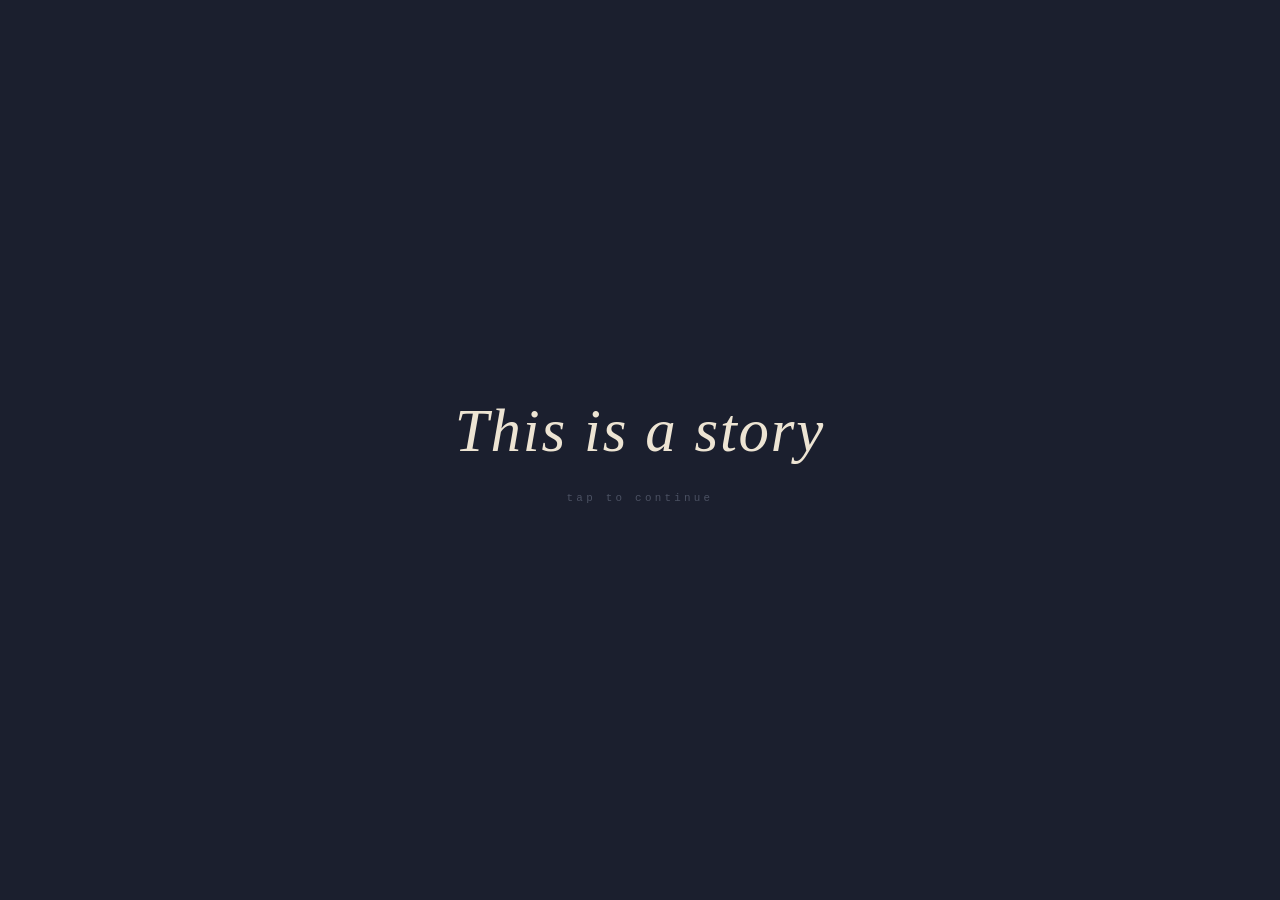
<file: index.html>
<!DOCTYPE html>
<html lang="en">
<head>
<meta charset="UTF-8">
<meta name="viewport" content="width=device-width, initial-scale=1.0">
<title>a story for you</title>
<link rel="icon" type="image/png" href="[data-uri]">
<link rel="preconnect" href="https://fonts.googleapis.com">
<link rel="preconnect" href="https://fonts.gstatic.com" crossorigin>
<link href="https://fonts.googleapis.com/css2?family=IM+Fell+English:ital@0;1&family=VT323&family=Orbitron:wght@700&family=Share+Tech+Mono&family=Zen+Kaku+Gothic+New:wght@300;500&family=Fredoka:wght@500;600&display=swap" rel="stylesheet">

<style>
  /* ============================================================
     EDIT ZONE 1: MAIN STORY COLORS ("cozy blue")
     Palette for the teaser screens and the story console at the
     very end. Per-node overrides live in EDIT ZONE 7. Every other
     prologue screen has its own separate look below.
     ============================================================ */
  :root {
    --bg:        #1B1F2E;
    --text:      #EDE4D3;
    --accent:    #D9A566;
    --choice:    #C97C7C;
    --dim:       #7A8296;
    --border:    #3A3F52;
  }

  * { box-sizing: border-box; margin: 0; padding: 0; }

  html, body {
    width: 100%; height: 100%;
    background: var(--bg);
    overflow: hidden;
  }

  body {
    display: flex;
    align-items: center;
    justify-content: center;
    font-family: 'IM Fell English', Georgia, serif;
    color: var(--text);
    transition: background-color 1.2s ease, color 1.2s ease;
  }

  @keyframes blink {
    0%, 49% { opacity: 1; }
    50%, 100% { opacity: 0; }
  }

  .stage-screen {
    position: fixed;
    inset: 0;
    display: none;
    align-items: center;
    justify-content: center;
    flex-direction: column;
    cursor: pointer;
    opacity: 0;
    pointer-events: none;
    transition: opacity 1.1s ease;
  }
  .stage-screen.active { opacity: 1; pointer-events: auto; }
  .stage-screen.fade-out { opacity: 0; pointer-events: none; }

  /* ============================================================
     SCREEN 1 — TEASER (cozy blue)
     EDIT ZONE 0A: change TEASER_LINES in the script below.
     ============================================================ */
  #teaserScreen { background: var(--bg); }

  #teaserText {
    font-family: 'IM Fell English', serif;
    font-style: italic;
    font-size: clamp(2.2rem, 6.5vw, 3.8rem);
    color: var(--text);
    letter-spacing: 0.03em;
    text-align: center;
    padding: 0 8vw;
    opacity: 1;
    transition: opacity 1.3s ease;
  }
  #teaserText.fade { opacity: 0; }

  #teaserPrompt {
    margin-top: 2.4em;
    font-family: 'Courier New', monospace;
    font-size: 0.68rem;
    letter-spacing: 0.3em;
    color: var(--dim);
    opacity: 0.5;
    animation: blink 1.8s steps(1) infinite;
  }

  /* ============================================================
     SCREEN 2 (reused 5x) — BLACK CARD
     EDIT ZONE 0B: change BLACK_STEPS in the script below.
     ============================================================ */
  #blackScreen { background: #000; color: #fff; }
  #blackScreen::before {
    content: "";
    position: absolute;
    inset: 22px;
    border: 1px solid rgba(255,255,255,0.55);
    pointer-events: none;
  }
  #blackScreen::after {
    content: "";
    position: absolute;
    inset: 30px;
    border: 1px solid rgba(255,255,255,0.22);
    pointer-events: none;
  }
  #blackMain {
    position: relative;
    z-index: 1;
    font-family: 'IM Fell English', serif;
    font-style: italic;
    font-size: clamp(1.5rem, 4vw, 2.3rem);
    text-align: center;
    letter-spacing: 0.04em;
    padding: 0 8vw;
  }
  #blackByline {
    position: relative;
    z-index: 1;
    display: none;
    font-family: 'IM Fell English', serif;
    font-style: italic;
    font-size: 0.95rem;
    color: rgba(255,255,255,0.6);
    letter-spacing: 0.2em;
    margin-top: 0.7em;
  }
  #blackPrompt {
    position: relative;
    z-index: 1;
    margin-top: 2.2em;
    font-family: 'Courier New', monospace;
    font-size: 0.68rem;
    letter-spacing: 0.3em;
    color: rgba(255,255,255,0.5);
    animation: blink 1.8s steps(1) infinite;
  }

  /* ============================================================
     SCREEN 3 — FALLOUT / ROBCO TERMINAL
     EDIT ZONE 0C: change BOOT_TEXT in the script below.
     ============================================================ */
  #bootScreen {
    position: fixed;
    inset: 0;
    display: none;
    background: #030A03;
    color: #4AFF6E;
    font-family: 'VT323', monospace;
    font-size: clamp(1rem, 2.3vw, 1.35rem);
    line-height: 1.6;
    letter-spacing: 0.02em;
    padding: 8vh 10vw;
    cursor: pointer;
    text-shadow: 0 0 4px rgba(74,255,110,0.75), 0 0 14px rgba(74,255,110,0.35);
    opacity: 0;
    pointer-events: none;
    transition: opacity 0.9s ease;
  }
  #bootScreen.active { opacity: 1; pointer-events: auto; }
  #bootScreen.fade-out { opacity: 0; pointer-events: none; }
  #bootScreen::before {
    content: "";
    position: absolute;
    inset: 0;
    background: repeating-linear-gradient(180deg, rgba(0,0,0,0.25) 0px, rgba(0,0,0,0.25) 1px, transparent 1px, transparent 3px);
    pointer-events: none;
    mix-blend-mode: multiply;
  }
  #bootScreen::after {
    content: "";
    position: absolute;
    inset: 0;
    background: radial-gradient(ellipse at center, transparent 55%, rgba(0,0,0,0.55) 100%);
    pointer-events: none;
  }
  @keyframes crtFlicker {
    0%, 96%, 100% { opacity: 1; }
    97% { opacity: 0.85; }
    98% { opacity: 1; }
    99% { opacity: 0.92; }
  }
  #bootLines { position: relative; z-index: 1; animation: crtFlicker 6s infinite; white-space: pre-wrap; }
  .typed-line { min-height: 1.6em; }
  #bootPrompt {
    display: none;
    position: relative;
    z-index: 1;
    margin-top: 2em;
    letter-spacing: 0.15em;
    animation: blink 1.3s steps(1) infinite;
  }
  #bootPrompt.show { display: block; }
  #bootPrompt::after { content: '_'; }

  /* ============================================================
     SCREEN 4 — STARCRAFT / STEEL-BLUE COMMAND HUD
     EDIT ZONE 0D: change STARCRAFT_TEXT in the script below.
     ============================================================ */
  #starcraftScreen {
    position: fixed;
    inset: 0;
    display: none;
    flex-direction: column;
    align-items: flex-start;
    justify-content: center;
    background: linear-gradient(160deg, #0a1420 0%, #142333 45%, #0a1420 100%);
    color: #8FE3FF;
    font-family: 'Share Tech Mono', monospace;
    padding: 8vh 10vw;
    cursor: pointer;
    opacity: 0;
    pointer-events: none;
    transition: opacity 0.9s ease;
    overflow: hidden;
  }
  #starcraftScreen.active { opacity: 1; pointer-events: auto; }
  #starcraftScreen.fade-out { opacity: 0; pointer-events: none; }
  #starcraftScreen::before {
    content: "";
    position: absolute;
    inset: 0;
    background: repeating-linear-gradient(180deg, rgba(0,0,0,0.15) 0px, rgba(0,0,0,0.15) 1px, transparent 1px, transparent 3px);
    pointer-events: none;
    mix-blend-mode: multiply;
  }
  .hud-corner { position: absolute; width: 34px; height: 34px; border-color: #5FD3FF; opacity: 0.85; }
  .hud-corner.tl { top: 22px; left: 22px; border-top: 2px solid; border-left: 2px solid; }
  .hud-corner.tr { top: 22px; right: 22px; border-top: 2px solid; border-right: 2px solid; }
  .hud-corner.bl { bottom: 22px; left: 22px; border-bottom: 2px solid; border-left: 2px solid; }
  .hud-corner.br { bottom: 22px; right: 22px; border-bottom: 2px solid; border-right: 2px solid; }
  #starcraftHeader {
    position: relative; z-index: 1;
    font-family: 'Orbitron', sans-serif;
    font-weight: 700;
    font-size: clamp(1rem, 2.2vw, 1.3rem);
    letter-spacing: 0.25em;
    color: #EAF6FF;
    text-shadow: 0 0 8px rgba(95,211,255,0.7);
    margin-bottom: 1em;
  }
  #starcraftLines {
    position: relative; z-index: 1;
    font-size: clamp(0.85rem, 1.8vw, 1.05rem);
    line-height: 1.8;
    text-shadow: 0 0 6px rgba(95,211,255,0.5);
    white-space: pre-wrap;
  }
  #starcraftPrompt {
    display: none;
    position: relative; z-index: 1;
    margin-top: 2em;
    font-family: 'Share Tech Mono', monospace;
    letter-spacing: 0.2em;
    color: #5FD3FF;
    animation: blink 1.3s steps(1) infinite;
  }
  #starcraftPrompt.show { display: block; }
  #starcraftPrompt::before { content: '[ '; }
  #starcraftPrompt::after { content: ' ]'; }

  /* ============================================================
     SCREEN 5 — STRAY / B-12 TERMINAL BOOT
     EDIT ZONE 0E: change STRAY_LINES in the script below.
     Mixes monospace "system" lines with softer narrative lines,
     styled differently, inside the same typed sequence.
     ============================================================ */
  #strayScreen {
    overflow: hidden;
    background: linear-gradient(180deg, #0c0714 0%, #050308 100%);
    padding: 8vh 8vw;
  }
  #strayScreen::before {
    content: "";
    position: absolute;
    inset: 26px;
    border: 1px solid rgba(120,90,160,0.45);
    pointer-events: none;
  }
  #strayScreen::after {
    content: "";
    position: absolute;
    inset: 34px;
    border: 1px solid rgba(120,90,160,0.22);
    pointer-events: none;
  }
  #strayGlow {
    position: absolute;
    width: 70vw; height: 70vw;
    left: 50%; top: 45%;
    transform: translate(-50%, -50%);
    background: radial-gradient(circle, rgba(150,100,200,0.15), transparent 60%);
    filter: blur(60px);
    pointer-events: none;
  }
  #starField { position: absolute; inset: 0; pointer-events: none; }
  .star {
    position: absolute;
    background: #fff;
    border-radius: 50%;
    animation: twinkle 3s ease-in-out infinite;
  }
  @keyframes twinkle {
    0%, 100% { opacity: 0.15; }
    50%      { opacity: 1; }
  }
  #strayContent { position: relative; z-index: 2; max-width: 480px; margin: 0 auto; text-align: left; }
  #strayLinesEl { min-height: 1em; }
  #strayLinesEl .typed-line.header-line {
    font-family: 'Orbitron', sans-serif;
    font-weight: 700;
    font-size: clamp(0.85rem, 2vw, 1.05rem);
    letter-spacing: 0.2em;
    color: #D8CDEB;
    text-shadow: 0 0 8px rgba(150,100,200,0.6);
    margin-bottom: 0.4em;
  }
  #strayLinesEl .typed-line.sys-line {
    font-family: 'Share Tech Mono', monospace;
    font-size: clamp(0.8rem, 1.7vw, 0.95rem);
    letter-spacing: 0.06em;
    color: #9F7FD9;
    text-shadow: 0 0 6px rgba(150,100,220,0.5);
    white-space: pre-wrap;
  }
  #strayLinesEl .typed-line.narrative-line {
    font-family: 'Zen Kaku Gothic New', sans-serif;
    font-weight: 300;
    font-size: clamp(0.95rem, 2.1vw, 1.15rem);
    letter-spacing: 0.1em;
    line-height: 1.9;
    color: #E7DEF5;
    text-align: center;
    text-shadow: 0 0 8px rgba(150,100,200,0.3);
    white-space: pre-wrap;
    margin: 0.2em 0;
  }
  #strayPrompt {
    position: relative;
    z-index: 2;
    display: none;
    margin-top: 1.8em;
    text-align: center;
    font-family: 'Zen Kaku Gothic New', sans-serif;
    font-weight: 300;
    font-size: 0.66rem;
    letter-spacing: 0.35em;
    color: #B678FF;
    text-shadow: 0 0 8px rgba(182,120,255,0.6);
    animation: blink 1.6s steps(1) infinite;
  }
  #strayPrompt.show { display: block; }

  /* ============================================================
     SCREEN 6 — DIGITAL CIRCUS
     EDIT ZONE 0F: change CIRCUS_LINES in the script below.
     ============================================================ */
  #circusScreen {
    overflow: hidden;
    background: repeating-linear-gradient(135deg, #3E2277 0px, #3E2277 46px, #4E2C99 46px, #4E2C99 92px);
    padding: 6vh 8vw;
  }
  #circusScreen::before {
    content: "";
    position: absolute;
    left: 50%; top: 42%;
    width: 70vw; height: 70vw;
    transform: translate(-50%, -50%);
    background: radial-gradient(circle, rgba(255,255,255,0.18), transparent 60%);
    pointer-events: none;
  }
  #circusScreen::after {
    content: "";
    position: absolute;
    inset: 24px;
    border: 6px solid #B026FF;
    border-radius: 28px;
    box-shadow: inset 0 0 0 3px rgba(255,255,255,0.25);
    pointer-events: none;
  }
  #circusContent { position: relative; z-index: 2; text-align: center; max-width: 560px; }
  @keyframes wiggle {
    0%, 100% { transform: rotate(-1deg); }
    50%      { transform: rotate(1deg); }
  }
  #circusLinesEl {
    font-family: 'Fredoka', sans-serif;
    font-weight: 600;
    font-size: clamp(1rem, 2.6vw, 1.4rem);
    color: #FFFFFF;
    letter-spacing: 0.02em;
    line-height: 1.65;
    text-shadow: 0 0 14px rgba(255,61,173,0.55), 0 3px 0 rgba(0,0,0,0.25);
    white-space: pre-wrap;
    animation: wiggle 3.2s ease-in-out infinite;
    display: inline-block;
  }
  #circusNameRow {
    display: none;
    margin-top: 1.6em;
    flex-direction: column;
    align-items: center;
    gap: 0.7em;
  }
  #circusNameHint {
    font-family: 'Fredoka', sans-serif;
    font-weight: 500;
    font-size: 0.78rem;
    letter-spacing: 0.15em;
    color: #FF3DAD;
    animation: blink 1.5s steps(1) infinite;
  }
  #circusNameForm { display: flex; gap: 10px; }
  #circusNameInput {
    background: rgba(255,255,255,0.1);
    border: 2px solid #FF3DAD;
    border-radius: 12px;
    padding: 8px 16px;
    font-family: 'Fredoka', sans-serif;
    font-size: 1rem;
    color: #fff;
    outline: none;
    text-align: center;
    min-width: 180px;
  }
  #circusNameInput::placeholder { color: rgba(255,255,255,0.55); }
  #circusNameBtn {
    background: #FF3DAD;
    color: #fff;
    border: none;
    border-radius: 12px;
    padding: 8px 18px;
    font-family: 'Fredoka', sans-serif;
    font-weight: 600;
    font-size: 0.95rem;
    cursor: pointer;
    transition: background 0.15s ease;
  }
  #circusNameBtn:hover { background: #ff64bd; }
  #circusPrompt {
    display: none;
    margin-top: 1.8em;
    font-family: 'Fredoka', sans-serif;
    font-weight: 500;
    font-size: 0.85rem;
    letter-spacing: 0.15em;
    color: #FF3DAD;
    animation: blink 1.5s steps(1) infinite;
  }
  #circusPrompt.show { display: block; }

  /* ── Soft starfield behind the story console ─────────────── */
  #storyStars {
    position: fixed;
    inset: 0;
    z-index: 0;
    overflow: hidden;
    pointer-events: none;
  }
  #storyStars .star {
    position: absolute;
    background: var(--text);
    border-radius: 50%;
    opacity: 0.5;
    animation: twinkle 4s ease-in-out infinite;
  }

  /* ── Frame (behind everything, shows once the console appears) ── */
  #frame {
    position: fixed;
    inset: 18px;
    border: 1px solid var(--border);
    pointer-events: none;
    z-index: 1;
    transition: border-color 1.2s ease;
  }
  #frame::before {
    content: "";
    position: absolute;
    inset: 6px;
    border: 1px solid var(--border);
    transition: border-color 1.2s ease;
  }

  /* ── Console ──────────────────────────────────────────────── */
  #console {
    width: min(680px, 88vw);
    height: min(78vh, 720px);
    display: flex;
    flex-direction: column;
    justify-content: flex-start;
    padding: 40px 8px;
    opacity: 0;
    transition: opacity 1s ease;
  }
  #console.visible { opacity: 1; }

  #scrollArea {
    overflow-y: auto;
    flex: 1;
    scrollbar-width: thin;
    scrollbar-color: var(--border) transparent;
  }
  #scrollArea::-webkit-scrollbar { width: 6px; }
  #scrollArea::-webkit-scrollbar-thumb { background: var(--border); border-radius: 3px; }

  .passage {
    font-size: 1.15rem;
    line-height: 1.8;
    margin-bottom: 1.2em;
    white-space: pre-wrap;
  }

  .passage-small {
    font-size: 0.78rem;
    font-style: italic;
    opacity: 0.7;
    margin-bottom: 0.9em;
    white-space: pre-wrap;
  }

  .passage.typing::after {
    content: '▍';
    color: var(--accent);
    animation: blink 1s steps(1) infinite;
    display: inline-block;
  }

  .divider {
    text-align: center;
    color: var(--border);
    font-size: 1rem;
    letter-spacing: 0.6em;
    margin: 0.2em 0 1.6em;
    user-select: none;
    transition: color 1.2s ease;
  }

  .continue-prompt {
    color: var(--dim);
    font-size: 1.1rem;
    letter-spacing: 0.5em;
    margin: 0.4em 0 1em;
    cursor: pointer;
    animation: blink 1.6s steps(1) infinite;
    transition: opacity 0.35s ease, color 1.2s ease;
    user-select: none;
  }
  .continue-prompt.fade-out { opacity: 0; }

  #choices {
    margin-top: 2.6em;
    padding-top: 1.4em;
    border-top: 1px solid var(--border);
    display: flex;
    flex-direction: column;
    gap: 0.9em;
    transition: border-color 1.2s ease;
  }

  .choice {
    position: relative;
    font-family: 'Courier New', monospace;
    font-size: 0.92rem;
    letter-spacing: 0.14em;
    text-transform: uppercase;
    color: var(--choice);
    background: rgba(255,255,255,0.015);
    border: 1px solid var(--border);
    border-radius: 2px;
    text-align: left;
    padding: 14px 20px 14px 34px;
    cursor: pointer;
    opacity: 0;
    transition: background 0.2s ease, opacity 0.4s ease, color 1.2s ease,
                border-color 0.25s ease, transform 0.25s ease;
  }
  .choice::before {
    content: '›';
    position: absolute;
    left: 14px;
    top: 50%;
    transform: translateY(-50%);
    color: var(--accent);
    opacity: 0.6;
    transition: color 1.2s ease, opacity 0.25s ease;
  }
  .choice.show { opacity: 1; }
  .choice:hover, .choice:focus-visible {
    background: rgba(217, 165, 102, 0.08);
    outline: none;
    border-color: var(--accent);
    color: var(--accent);
    transform: translateX(8px);
  }
  .choice:hover::before, .choice:focus-visible::before { opacity: 1; }

  #inputRow {
    margin-top: 1.2em;
    display: flex;
    align-items: center;
    gap: 8px;
    font-family: 'Courier New', monospace;
    color: var(--dim);
    font-size: 0.92rem;
    transition: color 1.2s ease;
  }
  #typedInput {
    flex: 1;
    background: none;
    border: none;
    border-bottom: 1px solid var(--border);
    color: var(--text);
    font-family: 'Courier New', monospace;
    font-size: 0.92rem;
    padding: 4px 2px;
    outline: none;
    transition: color 1.2s ease, border-color 1.2s ease;
  }
  #typedInput:focus { border-bottom-color: var(--accent); }

  #hint {
    font-family: 'Courier New', monospace;
    font-size: 0.72rem;
    color: var(--dim);
    margin-top: 1em;
    opacity: 0.5;
    transition: color 1.2s ease;
  }

  #restartRow { margin-top: 1.6em; }
  .restart-btn {
    font-family: 'Courier New', monospace;
    font-size: 0.85rem;
    color: var(--dim);
    background: none;
    border: 1px solid var(--border);
    padding: 6px 14px;
    cursor: pointer;
    transition: color 0.15s, border-color 0.15s;
  }
  .restart-btn:hover { color: var(--accent); border-color: var(--accent); }
</style>
</head>
<body>

<!-- SCREEN 1: teaser (cozy blue) -->
<div id="teaserScreen" class="stage-screen proceed-screen">
  <div id="teaserText"></div>
  <div id="teaserPrompt">tap to continue</div>
</div>

<!-- SCREEN 2 (reused): black card -->
<div id="blackScreen" class="stage-screen proceed-screen">
  <div id="blackMain"></div>
  <div id="blackByline"></div>
  <div id="blackPrompt"></div>
</div>

<!-- SCREEN 3: Fallout / RobCo terminal -->
<div id="bootScreen" class="proceed-screen">
  <div id="bootLines"></div>
  <div id="bootPrompt">&gt;CLICK ANYWHERE TO PLAY</div>
</div>

<!-- SCREEN 4: StarCraft / steel-blue HUD -->
<div id="starcraftScreen" class="proceed-screen">
  <div class="hud-corner tl"></div>
  <div class="hud-corner tr"></div>
  <div class="hud-corner bl"></div>
  <div class="hud-corner br"></div>
  <div id="starcraftHeader">TERRAN DOMINION // COMMAND NET</div>
  <div id="starcraftLines"></div>
  <div id="starcraftPrompt">CLICK TO CONTINUE</div>
</div>

<!-- SCREEN 5: Stray / B-12 terminal -->
<div id="strayScreen" class="stage-screen proceed-screen">
  <div id="strayGlow"></div>
  <div id="starField"></div>
  <div id="strayContent">
    <div id="strayLinesEl"></div>
  </div>
  <div id="strayPrompt"></div>
</div>

<!-- SCREEN 6: Digital Circus -->
<div id="circusScreen" class="stage-screen proceed-screen">
  <div id="circusContent">
    <div id="circusLinesEl"></div>
    <div id="circusNameRow">
      <div id="circusNameHint">&gt; CLICK TO NAME YOURSELF</div>
      <div id="circusNameForm">
        <input id="circusNameInput" type="text" autocomplete="off" spellcheck="false" placeholder="type your name...">
        <button id="circusNameBtn" type="button">OKAY!</button>
      </div>
    </div>
    <div id="circusPrompt"></div>
  </div>
</div>

<div id="storyStars"></div>
<div id="frame"></div>

<div id="console">
  <div id="scrollArea">
    <div id="log"></div>
    <div id="choices"></div>
    <div id="inputRow" style="display:none;">
      <span>&gt;</span>
      <input id="typedInput" type="text" autocomplete="off" spellcheck="false" placeholder="type a number or keyword, then enter">
    </div>
    <div id="hint">click a choice above, or type its number and press enter</div>
  </div>
</div>

<script>
/* ============================================================
   EDIT ZONE 0A: TEASER LINES (cozy blue screen)
   ============================================================ */
  const TEASER_LINES = [
    "This is a story",
    "a story about choice"
  ];

/* ============================================================
   EDIT ZONE 0B: BLACK CARDS
   "next" tells the engine which themed screen to go to
   afterward: 'boot', 'starcraft', 'stray', 'circus', or 'story'
   (goes straight into the console). "byline" and "prompt" are
   optional; only the final card uses them here.
   ============================================================ */
  const BLACK_STEPS = [
    { text: "choices about survival", next: "boot" },
    { text: "choices about loyalty and evolution", next: "starcraft" },
    { text: "choices about freedom", next: "stray" },
    { text: "a story about finding comfort in an ordinary life", next: "circus" },
    { text: "a story for you", byline: "by lucyna corley", prompt: "click anywhere to begin", next: "story" }
  ];

/* ============================================================
   EDIT ZONE 0C: FALLOUT / ROBCO BOOT TEXT
   An empty string "" prints as a blank line.
   ============================================================ */
  const BOOT_TEXT = [
    "ROBCO INDUSTRIES (TM) TERMLINK PROTOCOL",
    "COPYRIGHT 2075-2077 ROBCO INDUSTRIES",
    "-Server 1-",
    "",
    ">RUNNING DIAGNOSTIC.EXE",
    ">CHECKING MEMORY.............OK",
    ">MOUNTING STORY.DAT..........OK",
    ">CALIBRATING TERMLINK........OK",
    "",
    ">ALL SYSTEMS NOMINAL"
  ];

/* ============================================================
   EDIT ZONE 0D: STARCRAFT HUD TEXT
   ============================================================ */
  const STARCRAFT_TEXT = [
    "ESTABLISHING SECURE UPLINK...",
    "AUTHENTICATING COMMANDER CREDENTIALS...OK",
    "SQUAD STATUS.......STANDBY",
    "EVOLUTION PROTOCOL.....ENGAGED",
    "",
    "AWAITING YOUR ORDERS, COMMANDER"
  ];

/* ============================================================
   EDIT ZONE 0E: STRAY SCREEN LINES
   Each entry is either a plain string (rare here) or an object:
   { type: 'header' | 'sys' | 'narrative' | 'blank', text }
   - header: the big title line
   - sys: monospace system-log style ("> LIKE THIS")
   - narrative: the softer story lines, centered
   - blank: an empty line, no text needed
   Use \n inside "text" for a line break within one entry.
   ============================================================ */
  const STRAY_LINES = [
    { type: 'header', text: 'CITY NETWORK // SYSTEM WAKE' },
    { type: 'blank' },
    { type: 'sys', text: '> BOOTING...' },
    { type: 'sys', text: '> MEMORY CORE.............. DAMAGED' },
    { type: 'sys', text: '> COMPANION UNIT........... B-12' },
    { type: 'sys', text: '> SYSTEM STATUS............ ONLINE' },
    { type: 'blank' },
    { type: 'narrative', text: 'A city beneath the earth,\nwaiting for the stars.' },
    { type: 'blank' },
    { type: 'narrative', text: 'No one had seen the Outside\nin a very long time.' },
    { type: 'blank' },
    { type: 'narrative', text: 'Then, one day, a cat fell in.' },
    { type: 'blank' },
    { type: 'sys', text: '> B-12 ONLINE' },
    { type: 'sys', text: '> MEMORY ACCESS............ RESTORING' }
  ];
  const STRAY_PROMPT_TEXT = "PRESS LEFT CLICK TO MEOW";

/* ============================================================
   EDIT ZONE 0F: CIRCUS SCREEN LINES
   Plain strings, typed out in order. Use \n for a line break
   within one entry, or "" for a blank line/pause.
   ============================================================ */
  const CIRCUS_LINES = [
    "WELCOME TO THE AMAZING DIGITAL CIRCUS!!",
    "",
    "HELLO THERE, MY MAGNIFICENT MEOWING MILKMAID",
    "",
    "YOU'VE ARRIVED JUST IN TIME!",
    "",
    "I'D EXPLAIN WHAT'S GOING ON,\nBUT THAT WOULD TAKE ALL THE FUN OUT OF IT!",
    "",
    "SO LET'S JUST SAY...",
    "",
    "YOU'RE HERE NOW!",
    "",
    "...and you have absolutely no say in the matter!",
    "",
    "WHAT'S YOUR NAME?"
  ];

/* ============================================================
   EDIT ZONE 7: THE STORY
   ------------------------------------------------------------
   Each entry in STORY is one "node" (a moment in the story).

   nodeId: {
     theme: { bg, text, accent, choice, dim, border },  // optional
     text: "The passage text that prints out.",
     choices: [
       { label: "What she sees as the option", goto: "nextNodeId" },
       { label: "Another option",              goto: "otherNodeId" }
     ]
   }

   - "theme" is OPTIONAL. Leave it off and the node uses the default
     cozy-blue palette from :root.
   - Use \n\n for paragraph breaks inside text.
   - No choices (or empty array) = an ending node.
   - START_NODE is the first node shown.
   ============================================================ */

  const START_NODE = "start";

  const STORY = {
    start: {
      text: "Hey beautiful. Welcome.\nI've written a lot of stories in the past, and will continue in the future, but for this little project, I decided to go into a different direction.. You know I love you, right?",
      choices: [
        { label: "Yes", goto: "yes_path" },
        { label: "No",  goto: "no_path"  }
      ]
    },

    yes_path: {
      intro: { text: "good girl" },
      text: "And I will, forever and always, I can't believe 8 months passed so quickly, it both feels like a week and a lifetime, I can't believe how fast we got here, how safe it all feels, just how beautiful every evening spent with you and how much it means to me.\n\nChoices, I know how much you love making them, hehe.\n\nAnd so, without further ado, are you ready to start the adventure?",
      choices: [
        { label: "Ready.",    goto: "tavern_intro" },
        { label: "Not yet.", goto: "not_yet"      }
      ]
    },

    no_path: {
      text: "Oh? Didn't I show it enough? Well I do, and I will, forever and always, I can't believe 8 months passed so quickly, it both feels like a week and a lifetime, I can't believe how fast we got here, how safe it all feels, just how beautiful every evening spent with you and how much it means to me.\n\nChoices, I know how much you love making them, hehe.\n\nAnd so, without further ado, are you ready to start the adventure?",
      choices: [
        { label: "Ready.",    goto: "tavern_intro" },
        { label: "Not yet.", goto: "not_yet"      }
      ]
    },

    not_yet: {
      text: "Oh? Taking your time, I see? Well click ready whenever you feel ready to take on this spOwOky lil adventure",
      choices: [
        { label: "Ready.", goto: "tavern_intro" }
      ]
    },

    tavern_intro: {
      text: "You wake with your cheek pressed against a wooden table, the smell of a nearby fire warming you up, you're confused for a second given the unfamiliar clothes you're wearing. For a few seconds, you stay where you are and listen to the rain striking the windows, background chatter of voices, and an occasional crack of burning wood from the fireplace, you recognise one of the voices but aren't sure from where. When you finally lift your head, you find yourself sitting in a tavern, very old, fantastical and wooden like straight out of someone's imagination.\n\nThe room is built almost entirely from dark wood, with thick beams crossing the ceiling and the long tables worn smooth by years of use, with little words scratched into the top. Lanterns hang from iron chains overhead, flames burning a faint blueish purple instead of the warm orange you are familiar with, while small candles line the floor, shouldn't this be a fire hazard? The round, hobbit looking windows are fogged around the edges, and beyond them the night is little more than rain and darkness, with the vague outline of a village visible whenever lightning flashes in the distance.\n\nA handful of strangers sit around the room, drinking and talking quietly. One of them has a pair of long, thin horns rising from her head, another is asleep beside the fireplace with a sword resting against his chair, and something small and furry has curled itself beneath one of the tables, though humanoid with sharp, long fangs. None of them seem interested in the fact that you're sitting here, watching them closely.\n\nBehind the bar, a woman with dark hair is polishing a glass. Her purple and black spiked nose piercing shines against the overhead lantern and her huge smirk suggests she knows a lot more about your situation than you do. When she sets the glass aside, you notice a tiny heart tattooed around her ring finger, along with some others decorating her hand.\n\n\"Hey, you. You're finally awake. You tried to cross the border, right?\"\n\nHer smile widens considerably.\n\n\"Hehe I'm sorry, I couldn't help myself.\"\n\nShe reaches beneath the counter and places three objects on the table in front of you: a black cursed looking dagger with a raven carved into the blade, a purple pale crystal that lights up when you touch it, and a black bracelet made of volcanic rock pieces decorated with small charms shaped like animals.\n\n\"You'll need one of these, ThingOne.\"\n\nYou look at them. The charismatic woman places her hand beside the dagger first.\n\n\"Those who choose the shadows tend to survive by being the first to strike and gone by the time anyone would have noticed. This one will let you become part of the darkness itself, kinda like that radio demon.\"\n\nShe moves to the crystal.\n\n\"This one belongs to the mages of Tamriel. It won't throw fireballs or call down lightning. However, you'll learn how to bend what other people see, hear, and believe, every doorway can become a wall, every post a monster to put fear into those you face. You can make people see exactly what you want them to.\"\n\nFinally, she rests her fingers on the bracelet.\n\n\"And this one is for someone who doesn't intend to fight alone. The creatures of this world will hear you when you call. Wolves, ravens, cats, dogs and the occasional Deathclaw will come when you need it most.\"\n\nA small leather book appears in her hands and you get a better look at the strange symbols inked on her hand.\n\n\"Oki doki, girly, sign here and choose your favour.\"\n\nHEART\nYour courage, your connection to others, and the strength and health boost you find when someone else needs you.\n\nMIND\nYour understanding of the strange things around you and your ability to see what others might miss, puzzles become available to solve.\n\nINSTINCT\nYour reflexes, awareness, and ability to act when there isn't enough time to think about it.\n\nThe woman glances up from the book.\n\n\"Don't worry, you won't have to remember any of that. I'll be here. You can call me whatever you like, just say 'Follow me. I need your help.'\"",
      choices: [
        { label: "Follow me. I need your help.", goto: "follow_end" }
      ]
    },

    follow_end: {
      text: "\"Lead the way. Whenever you're ready, choose.\"\n\n~ Take the dagger, Shadowborn assassin ~\nHeart: 2\nMind: 2\nInstinct: 5\nPower:\nYou can dissolve into darkness, move as shadows, and move unseen.\n\n~ Take the crystal, Illusion Mage ~\nHeart: 3\nMind: 5\nInstinct: 1\nPower:\nYou can blur reality around others, casting Illusions.\n\n~ Take the bracelet, Beast Warrior ~\nHeart: 5\nMind: 2\nInstinct: 2\nPower:\nAnimals can hear you when you call, and might aid you in combat or when stuck.\n\n\"No rush, take your time.\"\nShe smiles down at you.",
      choices: [
        { label: "Take the dagger, Shadowborn assassin", goto: "class_dagger" },
        { label: "Take the crystal, Illusion Mage",      goto: "class_crystal"  },
        { label: "Take the bracelet, Beast Warrior",     goto: "class_bracelet" }
      ]
    },

    class_dagger: {
      onEnter: () => { playerClass = 'assassin'; },
      text: "The woman watches you take your dagger and gives an approving nod.\n\n\"Smart, careful approach.\"\n\nShe closes the little book and tucks it beneath the counter after collecting your signature, then grabs a cloak from behind her and throws it over her shoulders.\n\n\"Let's go, little adventurer. Whatever woke up in that tower isn't going to investigate itself.\"\n\nShe steps around the bar and pauses beside you. Up close, you notice her stature and the little heart tattoo around her ring finger again, half hidden beneath the rest of the ink on her hand.",
      choices: [
        { label: "Follow her outside.", goto: "village_gate" },
        { label: "Ask what is in the tower.", goto: "tower_explanation" },
        { label: "Ask who she is.", goto: "companion_intro" }
      ]
    },

    class_crystal: {
      onEnter: () => { playerClass = 'mage'; },
      text: "The woman watches you take your crystal and gives an approving nod.\n\n\"Oh, didn't take you for a mage.\"\n\nShe closes the little book and tucks it beneath the counter after collecting your signature, then grabs a cloak from behind her and throws it over her shoulders.\n\n\"Let's go, little adventurer. Whatever woke up in that tower isn't going to investigate itself.\"\n\nShe steps around the bar and pauses beside you. Up close, you notice her stature and the little heart tattoo around her ring finger again, half hidden beneath the rest of the ink on her hand.",
      choices: [
        { label: "Follow her outside.", goto: "village_gate" },
        { label: "Ask what is in the tower.", goto: "tower_explanation" },
        { label: "Ask who she is.", goto: "companion_intro" }
      ]
    },

    class_bracelet: {
      onEnter: () => { playerClass = 'warrior'; },
      text: "The woman watches you take your bracelet and gives an approving nod.\n\n\"Makes sense, animal lover.\"\n\nShe closes the little book and tucks it beneath the counter after collecting your signature, then grabs a cloak from behind her and throws it over her shoulders.\n\n\"Let's go, little adventurer. Whatever woke up in that tower isn't going to investigate itself.\"\n\nShe steps around the bar and pauses beside you. Up close, you notice her stature and the little heart tattoo around her ring finger again, half hidden beneath the rest of the ink on her hand.",
      choices: [
        { label: "Follow her outside.", goto: "village_gate" },
        { label: "Ask what is in the tower.", goto: "tower_explanation" },
        { label: "Ask who she is.", goto: "companion_intro" }
      ]
    },

    tower_explanation: {
      text: "She gives you a sideways smirk.\n\n\"If I knew what was in there, I probably wouldn't need you, would I?\"\n\nShe pulls her cloak tighter and heads for the door.\n\n\"We'll find out when we get there.\"",
      choices: [ { label: "Continue.", goto: "village_gate" } ]
    },

    companion_intro: {
      text: "She giggles softly.\n\n\"Oh, you'll remember eventually, don't worry.\"\n\nShe opens the tavern door and gestures for you to follow.\n\n\"For now, just call me when you need me, and I'll take care of you.\"",
      choices: [ { label: "Continue.", goto: "village_gate" } ]
    },

    village_gate: {
      text: "The rain has faded to a veil of fog by the time you're set up to leave the tavern. The village is quiet, with warm lights glowing through crooked windows and small blue flames floating above the street. At the edge of the village, the road splits into three directions: one leading through a dark forest, one climbing toward the distant hills, and one following the river toward the old watchtower.",
      choices: [
        { label: "Take the forest road.", goto: "road_result" },
        { label: "Follow the river.", goto: "river_result" },
        { label: "Head toward the hills.", goto: "hill_result" }
      ]
    },

    road_result: {
      text: "The forest swallows the road almost immediately, the trees growing so densly that their branches brush against your shoulders. Your companion ducks under a branch, holding it up for you to pass underneath more easily. A fox watches you from between the roots of an old oak before slipping deeper into the woods.",
      choices: [ { label: "Continue.", goto: "crossroads" } ]
    },

    river_result: {
      text: "The river is louder than it looked from the village, rushing over dark stones as the road follows its banks. Halfway there, you spot something moving beneath the surface, keeping pace with you from the other side. Your companion noticed too and shoots you an aware glance.",
      choices: [ { label: "Continue.", goto: "crossroads" } ]
    },

    hill_result: {
      text: "The climb is much steeper than expected, but your companion holds down a hand for you to grab during a slippy rock formation. From the top you can see the whole valley below, the watchtower stands above the trees in the distance, its highest window glowing eerily purple despite the daylight.",
      choices: [ { label: "Continue.", goto: "crossroads" } ]
    },

    crossroads: {
      text: "Your companion catches up and studies the tower in the distance.\n\n\"We're close.\"\n\nBefore you can ask anything else, a low growl comes from the trees behind you. Something is following.",
      choices: [
        { label: "Turn and face it.", goto: "creature_encounter" },
        { label: "Keep walking.", goto: "creature_follow" },
        { label: "Hide and wait.", goto: "creature_hide" }
      ]
    },

    creature_encounter: {
      text: "You turn just in time to see a pair of glowing eyes between the trees. The creature doesn't attack, yet, it stalks. It watches you, ears lowered, before disappearing into the brush.",
      choices: [ { label: "Continue.", goto: "companion_moment_1" } ]
    },

    creature_follow: {
      text: "You keep walking, pretending not to notice the light footsteps behind you. After a minute, they stop. When you glance back, there is nothing there except a few fresh pawprints in the mud.",
      choices: [ { label: "Continue.", goto: "companion_moment_1" } ]
    },

    creature_hide: {
      text: "You slip behind a tree and wait. Your companion joins you without a word, and together you watch a large black wolf pass through the clearing before vanishing into the forest.",
      choices: [ { label: "Continue.", goto: "companion_moment_1" } ]
    },

    companion_moment_1: {
      text: "Your companion watches the forest for a moment longer, then looks at you with a small smile.\n\n\"Interesting. We'll probably meet it later.\"",
      choices: [ { label: "Continue.", goto: "bridge_event" } ]
    },

    bridge_event: {
      text: "A broken stone bridge blocks the road ahead, leaving a fast stream between you and the tower. Your companion looks across the water, then at you.\n\n\"Well, this is an inconvenient way to drag out the plot.\"",
      choices: [
        { label: "Find another route.", goto: "bridge_search" },
        { label: "Try to cross the broken bridge.", goto: "bridge_cross" },
        { label: "Use your power.", goto: "bridge_power" }
      ]
    },

    bridge_search: {
      text: "You follow the stream for a few minutes and find an old fallen tree wide enough to cross. Your companion tests it with one foot, shrugs, and walks across with ease. You follow.",
      choices: [ { label: "Continue.", goto: "tower_path" } ]
    },

    bridge_cross: {
      text: "The bridge shifts beneath your weight as you cross, but you make it to the other side without falling into the water. Your companion follows, and jumps the gap at the end as rocks start breaking off.",
      choices: [ { label: "Continue.", goto: "tower_path" } ]
    },

    bridge_power: {
      text: () => {
        if (playerClass === 'assassin') return "You dissolve into a shadow and slip through the gaps in the ruined stone, emerging safely on the other side. Your companions rolls her eyes, smirks impressed and jumps the gap, nearly dropping down.";
        if (playerClass === 'mage') return "You twist the air with an illusion, making the missing sections of the bridge appear solid long enough to cross. You both walk across, though your companion looks worried to step on them.";
        return "A wild, red wolf emerges from the trees and tests the steps to show the most safe path, waiting on the other side you until you both reach the other side.";
      },
      choices: [ { label: "Continue.", goto: "tower_path" } ]
    },

    tower_path: {
      text: "The watchtower is much larger up close, its stone walls covered in moss and glowing runes. A whisper emerges from the rocks. The enormous wooden door has three symbols carved into it: a moon, an eye, and a paw.",
      choices: [
        { label: "Touch the moon.", goto: "moon_door" },
        { label: "Touch the eye.", goto: "eye_door" },
        { label: "Touch the paw.", goto: "paw_door" }
      ]
    },

    moon_door: {
      text: () => playerClass === 'assassin'
        ? "The moment you touch the moon, the door opens and a cloud of tiny glowing moths spills into the tower."
        : "The moment you touch the moon, the door shoots out a bolt of electricity, doing a considerable amount of damage to your health.",
      choices: () => playerClass === 'assassin'
        ? [ { label: "Continue.", goto: "tower_inside" } ]
        : [ { label: "Try again.", goto: "tower_path" } ]
    },

    eye_door: {
      text: () => playerClass === 'mage'
        ? "The eye begins to glow and the door opens onto a dark staircase. Somewhere above, you hear a faint laugh."
        : "The eye stares back at you, unmoving, then burns a flash of light into your vision, doing a considerable amount of damage to your health.",
      choices: () => playerClass === 'mage'
        ? [ { label: "Continue.", goto: "tower_inside" } ]
        : [ { label: "Try again.", goto: "tower_path" } ]
    },

    paw_door: {
      text: () => playerClass === 'warrior'
        ? "The paw glows warmly beneath your hand and the door opens without a sound. A quiet animalistic growl echoes somewhere inside."
        : "The paw stays cold beneath your hand, then snaps forward with unseen jaws, doing a considerable amount of damage to your health.",
      choices: () => playerClass === 'warrior'
        ? [ { label: "Continue.", goto: "tower_inside" } ]
        : [ { label: "Try again.", goto: "tower_path" } ]
    },

    tower_inside: {
      text: "The inside of the tower is much colder than the forest outside and smells of adventure. The staircase winds upward around a hollow center, and halfway up you hear metal scraping against stone below you.",
      choices: [
        { label: "Look over the railing.", goto: "armor_encounter" },
        { label: "Keep climbing.", goto: "armor_encounter" },
        { label: "Ask your companion what she thinks.", goto: "armor_encounter" }
      ]
    },

    armor_encounter: {
      text: "An empty suit of armour steps from the darkness below, dragging a massive sword behind it. It raises its head and begins climbing toward you.",
      choices: [
        { label: "Attack first.", goto: "armor_fight" },
        { label: "Wait for it.", goto: "armor_wait" },
        { label: "Let your companion handle it.", goto: "armor_companion" }
      ]
    },

    armor_fight: {
      text: "You strike first, catching the armour off guard. It staggers backward and slams into the wall. +50xp",
      choices: [ { label: "Continue.", goto: "tower_chamber" } ]
    },

    armor_wait: {
      text: "You hold your ground until the armour swings, giving you an opening to counterattack. +50xp",
      choices: [ { label: "Continue.", goto: "tower_chamber" } ]
    },

    armor_companion: {
      text: "Your companion steps in front of you with a grin.\n\n\"I gotchu.\"\n\nShe meets the armour head on while you look for an opening, but before you know it, she bashes it to pieces with one hit.",
      choices: [ { label: "Continue.", goto: "tower_chamber" } ]
    },

    tower_chamber: {
      text: "At the top of the tower, you find a circular chamber filled with a bright purple light. In the centre lies a huge spectral wolf, bound by glowing chains. It looks at you exhausted.",
      choices: [
        { label: "Approach the wolf.", goto: "wolf_approach" },
        { label: "Examine the chains.", goto: "wolf_chains" },
        { label: "Ask your companion.", goto: "wolf_companion" }
      ]
    },

    wolf_approach: {
      text: "The wolf lowers its head as you approach, allowing you to place a hand against its fur. Its body feels warm despite the ghostly light surrounding it.",
      choices: [ { label: "Continue.", goto: "wolf_release" } ]
    },

    wolf_chains: {
      text: "The chains are old magic, but they're weakening. Whatever trapped the wolf here hasn't been taking good care of it for years.",
      choices: [ { label: "Continue.", goto: "wolf_release" } ]
    },

    wolf_companion: {
      text: "Your companion crouches beside you and watches the creature carefully.\n\n\"It's not guarding this place.\"\n\nShe looks at you.\n\n\"I think It's trapped.\"",
      choices: [ { label: "Continue.", goto: "wolf_release" } ]
    },

    wolf_release: {
      text: "The chains begin to crack, and the entire tower trembles. Your companion looks at you. \"Well, I suppose we should do something about that.\"",
      choices: [
        { label: "Break the chains.", goto: "ending" },
        { label: "Calm the wolf.", goto: "ending" },
        { label: "Ask your companion for help.", goto: "ending" }
      ]
    },

    ending: {
      text: "The final chain breaks and the wolf rises, filling the chamber with silver light. For a moment it stands before you, enormous and silent, then lowers its head before disappearing into the forest below.\n\nYour companion watches the empty doorway and smiles.\n\n\"Not bad for a first adventure. Come on, I know a tavern where they serve something much better than whatever you woke up drinking.\"",
      choices: [ { label: "Continue.", goto: "final_note" } ]
    },

    final_note: {
      text: "I hope you enjoyed this little text adventure, my sweet sweet angel. I love you so much <3\n\n(The companion was me, hehe) and no matter the outcome, you know I was there to help you with all your choices, just like in real life, I'm happy to make choices for you or support you with the ones you make, and together we can solve literally anything. Mwah, happy 8 months, my angel!<3",
      choices: []
    }
  };

/* ============================================================
   Engine — no need to edit below this line.
   ============================================================ */

  const teaserScreen   = document.getElementById('teaserScreen');
  const teaserText     = document.getElementById('teaserText');

  const blackScreen    = document.getElementById('blackScreen');
  const blackMain      = document.getElementById('blackMain');
  const blackByline    = document.getElementById('blackByline');
  const blackPrompt    = document.getElementById('blackPrompt');

  const bootScreen     = document.getElementById('bootScreen');
  const bootLinesEl    = document.getElementById('bootLines');
  const bootPrompt     = document.getElementById('bootPrompt');

  const starcraftScreen = document.getElementById('starcraftScreen');
  const starcraftLines  = document.getElementById('starcraftLines');
  const starcraftPrompt = document.getElementById('starcraftPrompt');

  const strayScreen    = document.getElementById('strayScreen');
  const strayLinesEl   = document.getElementById('strayLinesEl');
  const strayPrompt    = document.getElementById('strayPrompt');
  const starField      = document.getElementById('starField');

  const circusScreen    = document.getElementById('circusScreen');
  const circusLinesEl   = document.getElementById('circusLinesEl');
  const circusNameRow   = document.getElementById('circusNameRow');
  const circusNameInput = document.getElementById('circusNameInput');
  const circusNameBtn   = document.getElementById('circusNameBtn');
  const circusPrompt    = document.getElementById('circusPrompt');

  const storyStars     = document.getElementById('storyStars');
  const consoleEl      = document.getElementById('console');
  const log            = document.getElementById('log');
  const choicesEl      = document.getElementById('choices');
  const inputRow       = document.getElementById('inputRow');
  const typedInput     = document.getElementById('typedInput');
  const scrollArea     = document.getElementById('scrollArea');

  let typing       = false;
  let passageCount = 0;
  let teaserIndex  = 0;
  let starsBuilt   = false;
  let locked       = false;
  let circusReady  = false;
  let zCounter     = 100;
  let playerClass  = null; // 'assassin' | 'mage' | 'warrior' — set when she picks dagger/crystal/bracelet

  function lockFor(ms) { locked = true; setTimeout(() => { locked = false; }, ms); }
  function front(el) { zCounter += 1; el.style.zIndex = zCounter; }

  function transitionTo(fromEl, toEl, ms, displayVal, cb) {
    fromEl.classList.remove('active');
    fromEl.classList.add('fade-out');
    setTimeout(() => {
      fromEl.style.display = 'none';
      fromEl.classList.remove('fade-out');
      toEl.style.display = displayVal;
      front(toEl);
      requestAnimationFrame(() => toEl.classList.add('active'));
      if (cb) cb();
    }, ms);
  }

  // ── Theming (main story palette) ────────────────────────────
  const rootStyle = document.documentElement.style;
  const computed  = getComputedStyle(document.documentElement);
  const DEFAULT_THEME = {
    bg:     computed.getPropertyValue('--bg').trim(),
    text:   computed.getPropertyValue('--text').trim(),
    accent: computed.getPropertyValue('--accent').trim(),
    choice: computed.getPropertyValue('--choice').trim(),
    dim:    computed.getPropertyValue('--dim').trim(),
    border: computed.getPropertyValue('--border').trim()
  };
  function applyTheme(theme) {
    const t = Object.assign({}, DEFAULT_THEME, theme || {});
    rootStyle.setProperty('--bg', t.bg);
    rootStyle.setProperty('--text', t.text);
    rootStyle.setProperty('--accent', t.accent);
    rootStyle.setProperty('--choice', t.choice);
    rootStyle.setProperty('--dim', t.dim);
    rootStyle.setProperty('--border', t.border);
  }

  // ── Generic typewriter for terminal-style screens ───────────
  // lines can be plain strings, or (for Stray) objects like
  // { type: 'sys'|'header'|'narrative'|'blank', text }.
  // onComplete runs once every line has finished typing.
  function typeLines(containerEl, lines, onComplete) {
    let i = 0;
    function step() {
      if (i >= lines.length) {
        if (onComplete) onComplete();
        return;
      }
      const item   = lines[i];
      const isObj  = typeof item === 'object' && item !== null;
      const type   = isObj ? item.type : null;
      const text   = isObj ? item.text : item;

      if (type === 'blank' || text === '') {
        const blankEl = document.createElement('div');
        blankEl.className = 'typed-line';
        blankEl.innerHTML = '&nbsp;';
        containerEl.appendChild(blankEl);
        i++;
        setTimeout(step, 140);
        return;
      }

      const lineEl = document.createElement('div');
      lineEl.className = 'typed-line' + (type ? (' ' + type + '-line') : '');
      containerEl.appendChild(lineEl);

      let c = 0;
      (function charStep() {
        if (c < text.length) {
          lineEl.textContent += text[c];
          c++;
          setTimeout(charStep, 10 + Math.random() * 16);
        } else {
          i++;
          setTimeout(step, 160 + Math.random() * 140);
        }
      })();
    }
    step();
  }

  // ── Soft starfield behind the story console ─────────────────
  (function buildStoryStars() {
    const count = 70;
    for (let i = 0; i < count; i++) {
      const s = document.createElement('div');
      s.className = 'star';
      const size = 1 + Math.random() * 2;
      s.style.width = size + 'px';
      s.style.height = size + 'px';
      s.style.left = Math.random() * 100 + '%';
      s.style.top = Math.random() * 100 + '%';
      s.style.animationDelay = (Math.random() * 4) + 's';
      s.style.animationDuration = (3 + Math.random() * 3) + 's';
      storyStars.appendChild(s);
    }
  })();

  // ── SCREEN 1: teaser ─────────────────────────────────────────
  teaserText.textContent = TEASER_LINES[0];
  front(teaserScreen);
  teaserScreen.style.display = 'flex';
  requestAnimationFrame(() => teaserScreen.classList.add('active'));

  function advanceTeaser() {
    if (locked) return;
    if (teaserIndex < TEASER_LINES.length - 1) {
      lockFor(2600);
      teaserText.classList.add('fade');
      setTimeout(() => {
        teaserIndex++;
        teaserText.textContent = TEASER_LINES[teaserIndex];
        requestAnimationFrame(() => teaserText.classList.remove('fade'));
      }, 1100);
    } else {
      lockFor(1200);
      enterBlack(0, teaserScreen);
    }
  }
  teaserScreen.addEventListener('click', advanceTeaser);

  // ── SCREEN 2 (reused): black card ───────────────────────────
  function enterBlack(index, fromEl) {
    const step = BLACK_STEPS[index];
    blackMain.textContent = step.text;
    if (step.byline) {
      blackByline.textContent = step.byline;
      blackByline.style.display = 'block';
    } else {
      blackByline.style.display = 'none';
    }
    blackPrompt.textContent = step.prompt || 'tap to continue';
    blackScreen.dataset.next = step.next;
    transitionTo(fromEl, blackScreen, 1100, 'flex');
  }

  function handleBlackClick() {
    if (locked) return;
    const next = blackScreen.dataset.next;
    if (next === 'boot') {
      lockFor(1000);
      transitionTo(blackScreen, bootScreen, 900, 'block', () => typeLines(bootLinesEl, BOOT_TEXT, () => {
        setTimeout(() => bootPrompt.classList.add('show'), 450);
      }));
    } else if (next === 'starcraft') {
      lockFor(1000);
      transitionTo(blackScreen, starcraftScreen, 900, 'flex', () => typeLines(starcraftLines, STARCRAFT_TEXT, () => {
        setTimeout(() => starcraftPrompt.classList.add('show'), 450);
      }));
    } else if (next === 'stray') {
      lockFor(1300);
      transitionTo(blackScreen, strayScreen, 1200, 'flex', () => {
        if (!starsBuilt) { buildStars(); starsBuilt = true; }
        typeLines(strayLinesEl, STRAY_LINES, () => {
          strayPrompt.textContent = STRAY_PROMPT_TEXT;
          setTimeout(() => strayPrompt.classList.add('show'), 450);
        });
      });
    } else if (next === 'circus') {
      lockFor(1100);
      transitionTo(blackScreen, circusScreen, 1000, 'flex', () => {
        typeLines(circusLinesEl, CIRCUS_LINES, () => {
          circusNameRow.style.display = 'flex';
          circusNameInput.value = '';
          circusNameInput.focus();
        });
      });
    } else if (next === 'story') {
      lockFor(1300);
      blackScreen.classList.remove('active');
      blackScreen.classList.add('fade-out');
      setTimeout(() => {
        blackScreen.style.display = 'none';
        consoleEl.classList.add('visible');
        renderNode(START_NODE);
      }, 1200);
    }
  }
  blackScreen.addEventListener('click', handleBlackClick);

  // ── SCREEN 3: Fallout / RobCo boot ──────────────────────────
  bootScreen.addEventListener('click', () => {
    if (locked) return;
    lockFor(1000);
    enterBlack(1, bootScreen);
  });

  // ── SCREEN 4: StarCraft HUD ──────────────────────────────────
  starcraftScreen.addEventListener('click', () => {
    if (locked) return;
    lockFor(1000);
    enterBlack(2, starcraftScreen);
  });

  // ── SCREEN 5: Stray / B-12 terminal ─────────────────────────
  function buildStars() {
    const count = 90;
    for (let i = 0; i < count; i++) {
      const s = document.createElement('div');
      s.className = 'star';
      const size = 1 + Math.random() * 2;
      s.style.width = size + 'px';
      s.style.height = size + 'px';
      s.style.left = Math.random() * 100 + '%';
      s.style.top = Math.random() * 100 + '%';
      s.style.animationDelay = (Math.random() * 3) + 's';
      s.style.animationDuration = (2 + Math.random() * 3) + 's';
      starField.appendChild(s);
    }
  }
  strayScreen.addEventListener('click', () => {
    if (locked) return;
    lockFor(1300);
    enterBlack(3, strayScreen);
  });

  // ── SCREEN 6: Digital Circus ─────────────────────────────────
  function submitCircusName() {
    circusNameRow.style.display = 'none';

    const lineEl = document.createElement('div');
    lineEl.className = 'typed-line';
    circusLinesEl.appendChild(lineEl);
    // No matter what she types, she doesn't get to pick her own name
    // in here — Caine already has other plans.
    const text = 'PERFECT. NICE TO MEET YOU, THING ONE!';
    let c = 0;
    (function charStep() {
      if (c < text.length) {
        lineEl.textContent += text[c];
        c++;
        setTimeout(charStep, 10 + Math.random() * 16);
      } else {
        circusReady = true;
        circusPrompt.textContent = 'CLICK TO CONTINUE';
        setTimeout(() => circusPrompt.classList.add('show'), 450);
      }
    })();
  }
  circusNameBtn.addEventListener('click', (e) => { e.stopPropagation(); submitCircusName(); });
  circusNameInput.addEventListener('keydown', (e) => { if (e.key === 'Enter') submitCircusName(); });
  circusNameInput.addEventListener('click', (e) => e.stopPropagation());

  circusScreen.addEventListener('click', () => {
    if (locked || !circusReady) return;
    lockFor(1100);
    enterBlack(4, circusScreen);
  });

  // ── Keyboard alternative for every screen ───────────────────
  document.addEventListener('keydown', () => {
    if (document.activeElement === circusNameInput) return;
    const activeScreen = document.querySelector('.proceed-screen.active');
    if (activeScreen) activeScreen.click();
  });

  // ── Helpers ─────────────────────────────────────────────────
  function scrollDown() { scrollArea.scrollTop = scrollArea.scrollHeight; }

  function typeText(el, text, onDone) {
    typing = true;
    let i = 0;
    let displayed = '';
    el.classList.add('typing');

    function step() {
      if (i < text.length) {
        displayed += text[i];
        el.textContent = displayed;
        i++;
        scrollDown();

        const ch   = text[i - 1];
        const next = text[i] || '';

        let delay = 50 + Math.random() * 50;

        if (ch === '.')              delay += 280 + Math.random() * 120;
        if (ch === ',')              delay += 110 + Math.random() * 70;
        if (ch === '?' || ch === '!') delay += 260 + Math.random() * 100;
        if (ch === ';' || ch === ':') delay +=  90 + Math.random() * 50;
        if (ch === '\n')             delay += 320 + Math.random() * 160;

        if (ch === ' ' && next !== ' ') delay -= 20;

        if (Math.random() < 0.04) delay += 200 + Math.random() * 225;

        setTimeout(step, delay);
      } else {
        el.classList.remove('typing');
        typing = false;
        if (onDone) onDone();
      }
    }
    step();
  }

  function showContinuePrompt(onContinue) {
    const prompt = document.createElement('div');
    prompt.className = 'continue-prompt';
    prompt.textContent = '· · ·';
    log.appendChild(prompt);
    scrollDown();

    setTimeout(() => {
      prompt.classList.add('fade-out');
      setTimeout(() => { prompt.remove(); onContinue(); }, 380);
    }, 900);
  }

  function addDivider() {
    const div = document.createElement('div');
    div.className = 'divider';
    div.textContent = '· · ·';
    log.appendChild(div);
  }

  function renderNode(nodeId) {
    const node = STORY[nodeId];
    if (node.onEnter) node.onEnter();
    applyTheme(node.theme);
    choicesEl.innerHTML = '';
    inputRow.style.display = 'none';

    if (passageCount > 0) addDivider();
    passageCount++;

    // node.text and node.choices can be plain values, or functions that
    // depend on state (like playerClass) — resolve them once per render.
    const resolvedText    = typeof node.text === 'function' ? node.text() : node.text;
    const resolvedChoices = typeof node.choices === 'function' ? node.choices() : node.choices;

    function doMainText() {
      const p = document.createElement('div');
      p.className = 'passage';
      log.appendChild(p);

      typeText(p, resolvedText, () => {
      const hasChoices = resolvedChoices && resolvedChoices.length > 0;

      showContinuePrompt(() => {
        if (hasChoices) {
          resolvedChoices.forEach((choice, idx) => {
            const btn = document.createElement('button');
            btn.className = 'choice';
            btn.textContent = '🐾  ' + choice.label;
            btn.addEventListener('click', () => selectChoice(choice, node));
            choicesEl.appendChild(btn);
            setTimeout(() => btn.classList.add('show'), idx * 140);
          });

          inputRow.style.display = 'flex';
          typedInput.value = '';
          typedInput.focus();

          typedInput.onkeydown = (e) => {
            if (e.key === 'Enter') {
              const val = typedInput.value.trim().toLowerCase();
              let matched = null;
              const asNum = parseInt(val, 10);
              if (!isNaN(asNum) && resolvedChoices[asNum - 1]) {
                matched = resolvedChoices[asNum - 1];
              } else {
                matched = resolvedChoices.find(c => c.label.toLowerCase().includes(val));
              }
              if (matched) selectChoice(matched, node);
            }
          };
        } else {
          showRestart();
        }
        scrollDown();
      });
    });
    } // end doMainText

    if (node.intro) {
      const introP = document.createElement('div');
      introP.className = 'passage-small';
      log.appendChild(introP);
      typeText(introP, node.intro.text, () => {
        setTimeout(doMainText, 500);
      });
    } else {
      doMainText();
    }
  }

  function showRestart() {
    const row = document.createElement('div');
    row.id = 'restartRow';
    const btn = document.createElement('button');
    btn.className = 'restart-btn';
    btn.textContent = 'read again';
    btn.addEventListener('click', () => {
      log.innerHTML = '';
      choicesEl.innerHTML = '';
      passageCount = 0;
      playerClass = null;
      applyTheme(null);
      renderNode(START_NODE);
    });
    row.appendChild(btn);
    log.appendChild(row);
    scrollDown();
  }

  function selectChoice(choice) {
    if (typing) return;
    choicesEl.innerHTML = '';
    inputRow.style.display = 'none';
    renderNode(choice.goto);
  }

</script>

</body>
</html>
</file>
